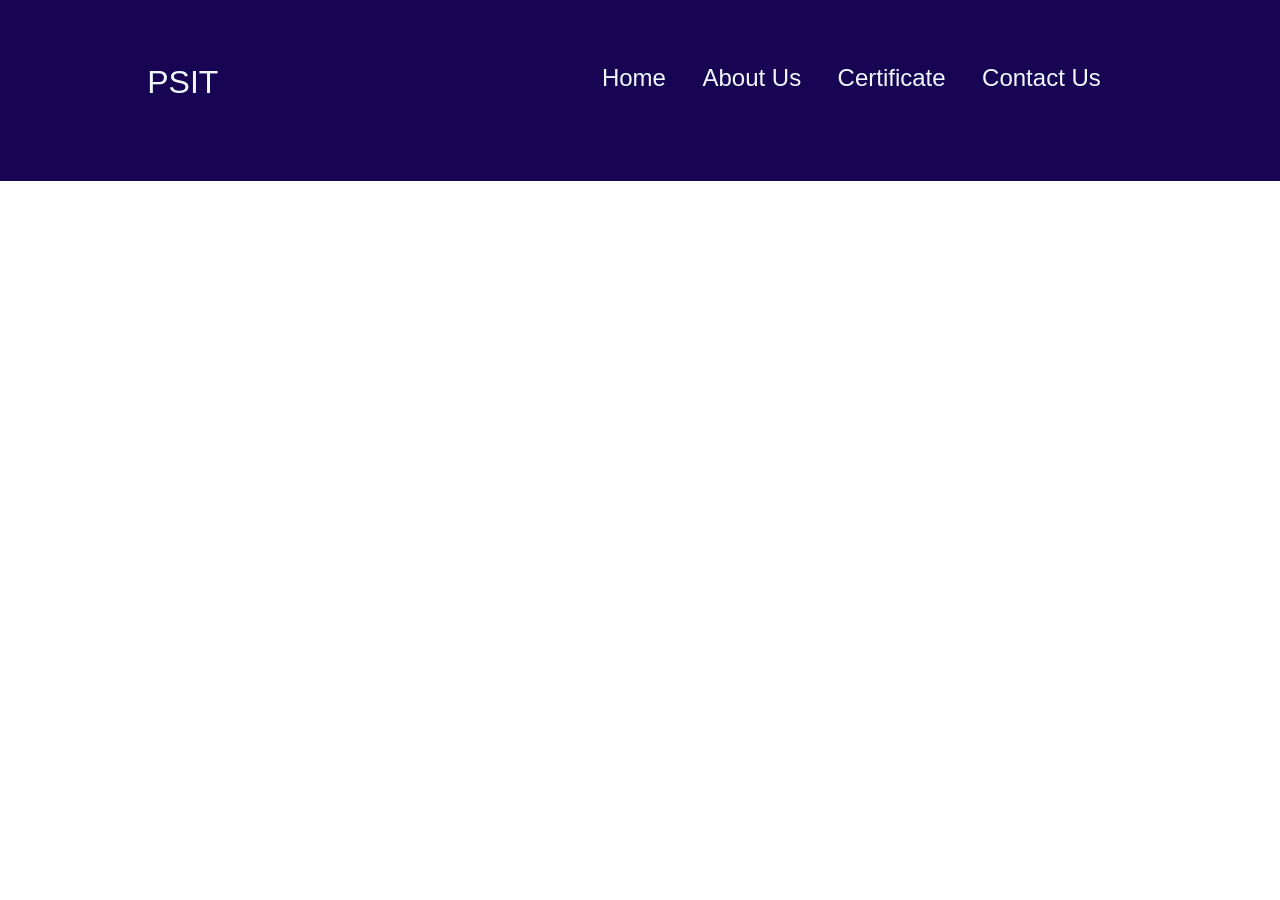
<file: Web_Dev/index.html>
<html>

<head>
    <title>Online Examination Management System</title>
    <link rel="stylesheet" href="index.css">
</head>

<body class="body">
    <section class="navigation">
        <div class="logo">PSIT</div>
        <div class="navcontent">
            <nav class="navi">
                <a href="#home">Home</a>
                <a href="#about">About Us</a>
                <a href="#certificate">Certificate</a>
                <a href="#contact">Contact Us</a>
            </nav>
        </div>

    </section>
    <section class="home">
        <p>
            Lorem, ipsum dolor sit amet consectetur adipisicing elit. Porro omnis harum explicabo unde h
        </p>
    </section>
</body>

</html>
</file>
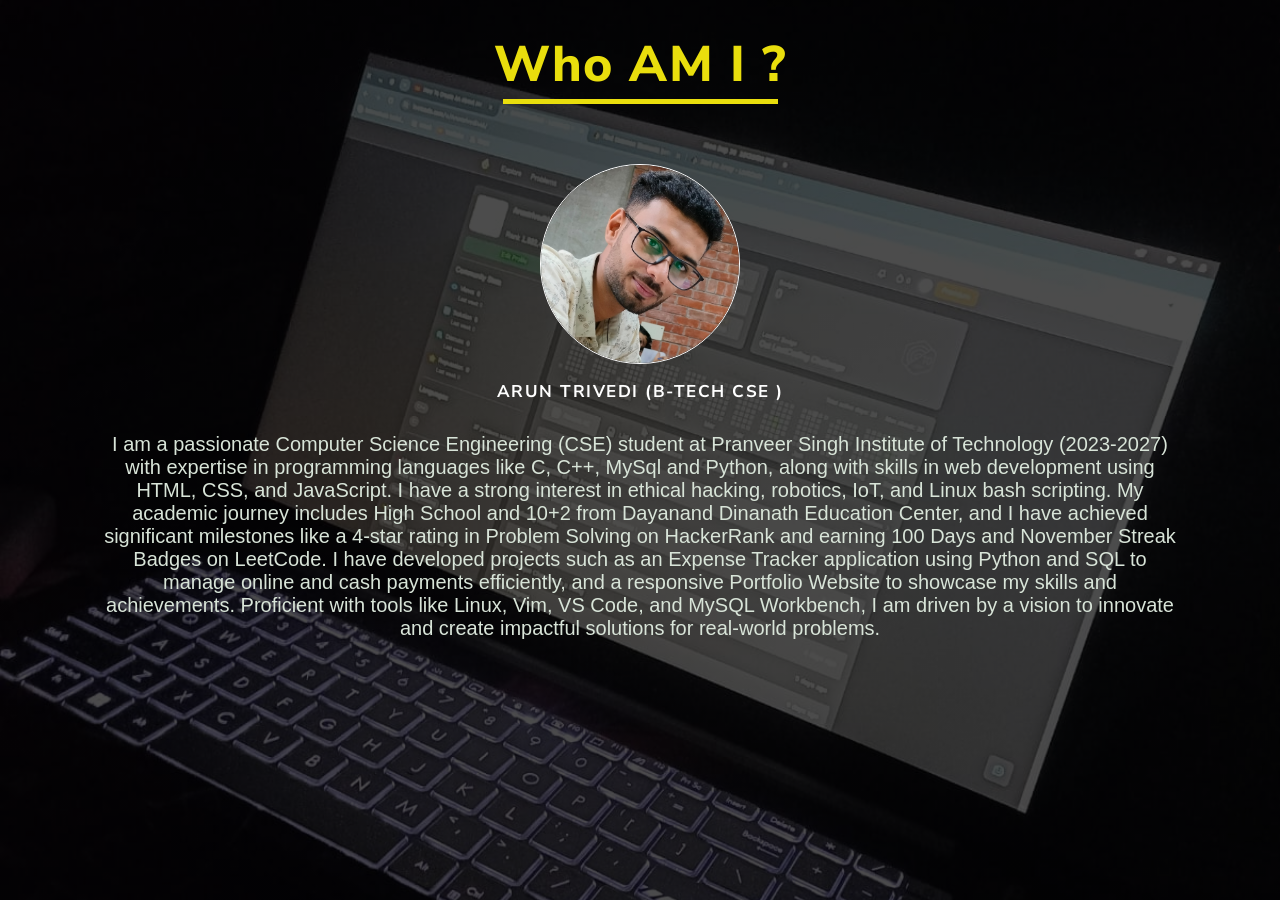
<file: Web_Dev/aboutme.html>
<!DOCTYPE html>
<html lang="en">
<head>
    <meta charset="UTF-8">
    <meta http-equiv="X-UA-Compatible" content="IE=edge">
    <meta name="viewport" content="width=device-width, initial-scale=1.0">
    <title>About Me Section </title>
    <link rel="stylesheet" href="aboutstyle.css">
</head>
<body>
    <div class="bg">
        <div class="aboutme">
            <article>
                <h1>  Who AM I ? </h1>
                <img src="face1.jpeg">
                <h5> Arun Trivedi (B-tech CSE )</h5>
                <blockquote>  

                    I am a passionate Computer Science Engineering (CSE) student at Pranveer Singh Institute of Technology (2023-2027) with expertise in programming languages like C, C++, MySql and Python, along with skills in web development using HTML, CSS, and JavaScript. I have a strong interest in ethical hacking, robotics, IoT, and Linux bash scripting. My academic journey includes High School and 10+2 from Dayanand Dinanath Education Center, and I have achieved significant milestones like a 4-star rating in Problem Solving on HackerRank and earning 100 Days and November Streak Badges on LeetCode. I have developed projects such as an Expense Tracker application using Python and SQL to manage online and cash payments efficiently, and a responsive Portfolio Website to showcase my skills and achievements. Proficient with tools like Linux, Vim, VS Code, and MySQL Workbench, I am driven by a vision to innovate and create impactful solutions for real-world problems.</blockquote>
                
                <!-- <p>Lorem ipsum dolor sit, amet ident dolorum odio laboriosam quidem saepe a ab obcaecati impedit.</p> -->
            </article>

        </div>
    </div>
</body>
</html>
</file>
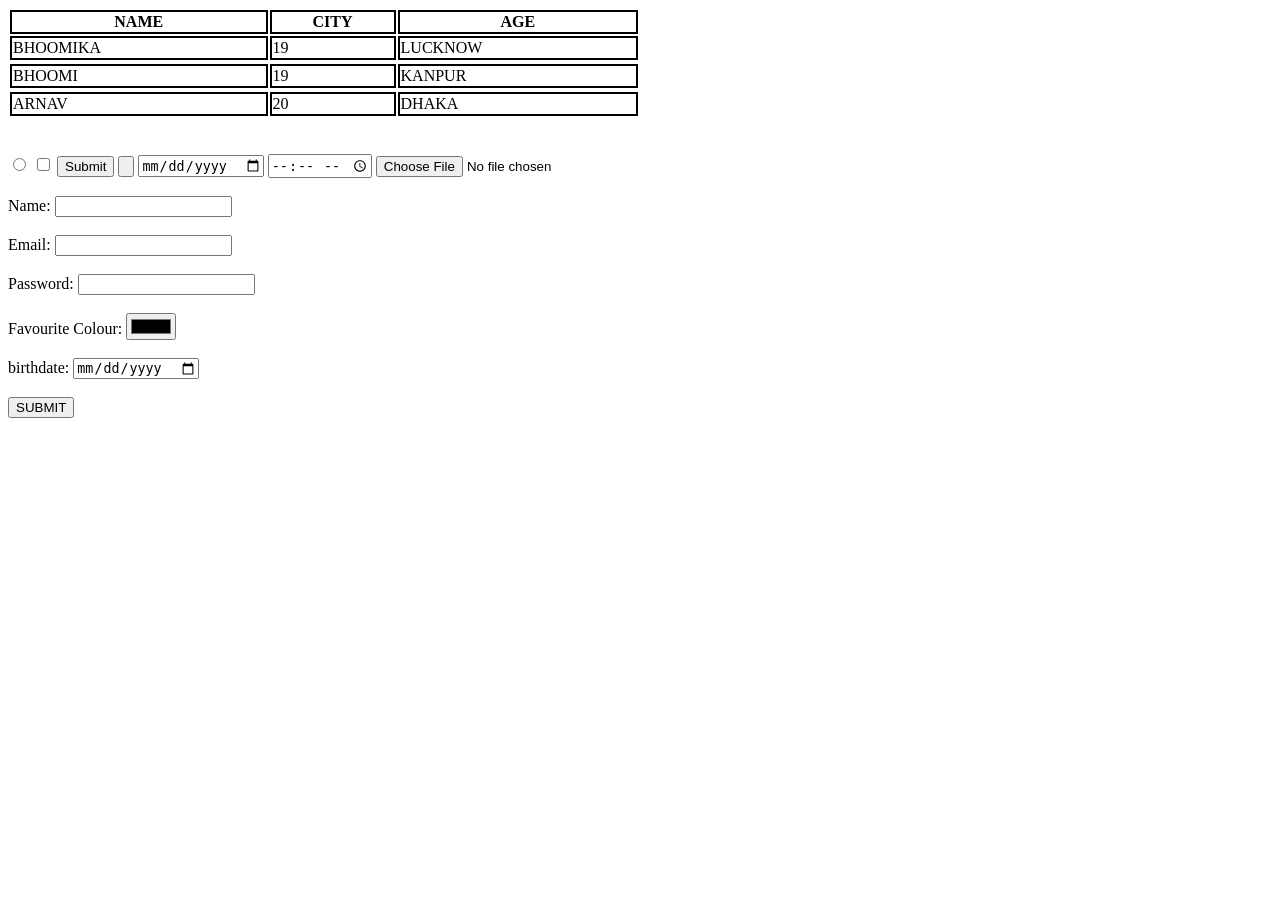
<file: Web_Dev/class.html>
<!-- The table element represents data with more than one dimension, in the form of a table
 Tables have rpws columns and cells given by their descendents.The rows and column form a grid ; table's cells must complete cover that grid without overlap
 
<th> table header
The text in <th> elements are bold and centered by default. 
<tf> table footer
<tbody> table body
The <td> tag defines a standard data cell in an HTML table.
The text in <td> elements are regular and left-aligned by default.
<tr> table row

 Write a HTML code in which create a table of 3 columns name, city,and age.-->

 <!DOCTYPE html>
 <html lang="en">
 <head>
     <meta charset="UTF-8">
     <meta name="viewport" content="width=device-width, initial-scale=1.0">
     <title>Table</title>
 
 <body>
     <style>
         table th,td{
             border:2px solid;
         }
     </style>
 
     <table style="width:50%">
         <tr>
             <th colspan>NAME</th>
             <th colspan>CITY</th>
             <th colspan>AGE</th>
 
         </tr>
         <td>BHOOMIKA</td>
         <td>19</td>
         <td>LUCKNOW</td>
         <tr>
 
         <tr>
             <td>BHOOMI</td>
             <td>19</td>
             <td>KANPUR</td>
         </tr>
 
         <tr></tr>
             <td>ARNAV</td>
             <td>20</td>
             <td>DHAKA</td>
         </tr>
 
         </tr>
     </table><br><br>
 
     <input type="radio">
     <input type="checkbox">
     <input type="submit">
     <input type="button">
     <input type="date">
     <input type="time">
     <input type="file">
     <br><br>
     <form action="/submit" method="post">
         <label for="name">Name:</label>
         <input type="text" id="name" name="name" required> <br><br>
 
         <label for="email">Email:</label>
         <input type="email" id="email" name="email" required> <br><br>
 
         <label for="password">Password:</label>
         <input type="password" id="password" name="password" required> <br><br>
 
         <label for="colour">Favourite Colour:</label>
         <input type="color" id="colour" name="colour"> <br><br>
 
         <label for="birthdate">birthdate:</label>
         <input type="date" id="birthdate" name="birthdate"> <br><br>
     
         <input type="submit" value="SUBMIT"> <br><br>
     </form>
 </body>
 </head>
 </html>
 <!-- An HTML Form is used to collect user input
  HTML Input types-> submit, checkbox, colour, date, time, email, file, month, age, number, password, range, radio,etc
  default value of type attribute is text
  HTML input attribute -> value:an initial value for an input field
  label: it defines a label for several items
  <Label></Label> tag defines a label for several items.
 The <label for=""></label> tag defines a label for many form elements.
 The "for" attribute of the <label></label> tag should be equal to the id attirbute of the <input> element to bind them together
 
  data list : with predefined options, this is connected to an input element
  Create an HTML form that includes the following:
  -A text input for the user's name.
  -An email input for the user's email address.
  -A password input
  -A colour picker for the user's favourite colour.
  -A data picker for the user's birthday
  -A submit button-->
</file>
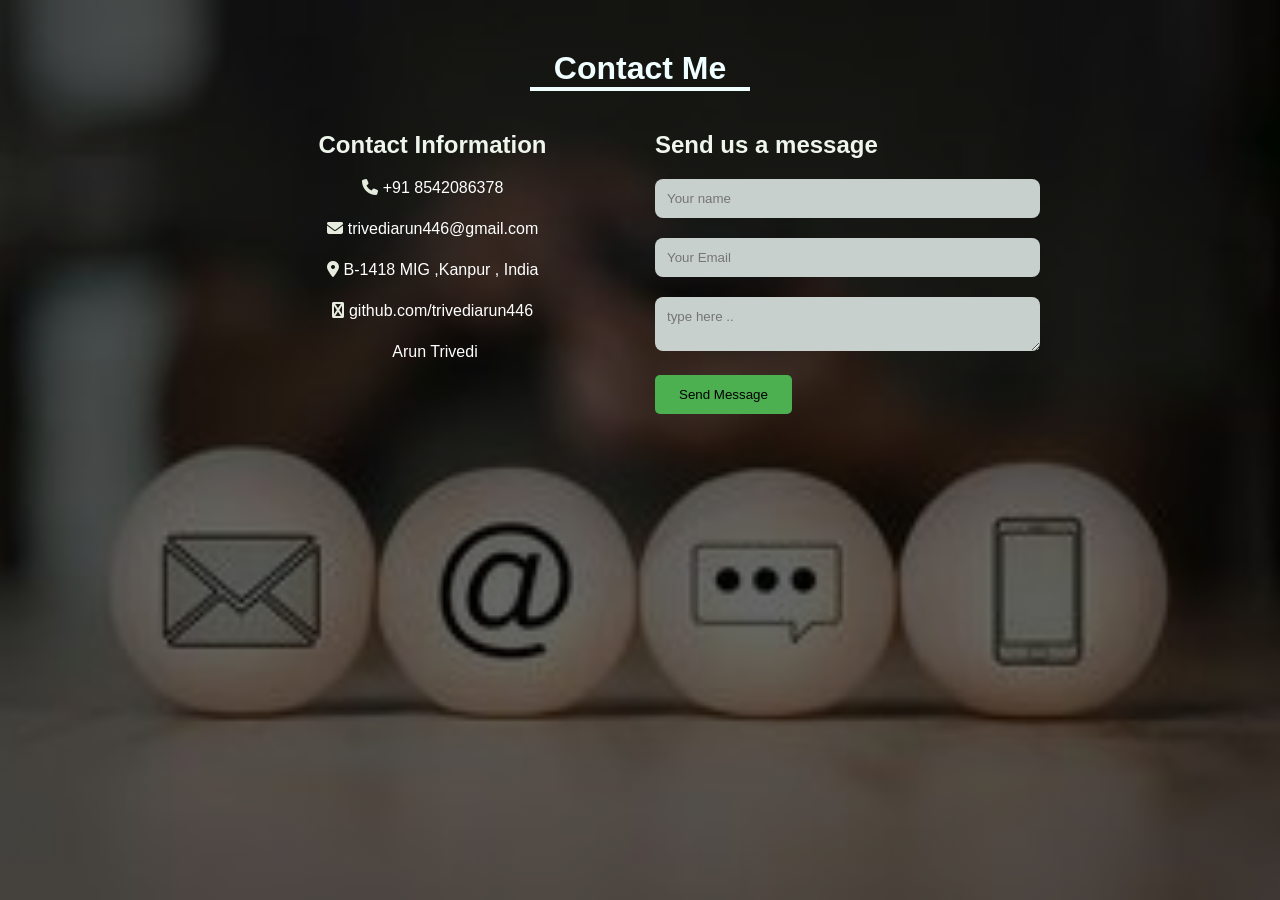
<file: Web_Dev/contact.html>
<!DOCTYPE html>
<html lang="en">

<head>
    <meta charset="UTF-8">
    <meta http-equiv="X-UA-Compatible" content="IE=edge">
    <meta name="viewport" content="width=device-width, initial-scale=1.0">
    <title>CONTACT</title>
    <!-- <link rel="stylesheet" href="path/to/font-awesome/css/font-awesome.min.css"> -->
    <link rel="stylesheet" href="https://cdnjs.cloudflare.com/ajax/libs/font-awesome/6.6.0/css/all.min.css"
        integrity="sha512-Kc323vGBEqzTmouAECnVceyQqyqdsSiqLQISBL29aUW4U/M7pSPA/gEUZQqv1cwx4OnYxTxve5UMg5GT6L4JJg=="
        crossorigin="anonymous" referrerpolicy="no-referrer" />
    <link rel="stylesheet" href="contact.css">
</head>

<body>
    <section class="contact">
        <div class="container">
            <h2>contact me</h2>
            <div class="contact-wrapper">

                <div class="contact-info">
                    <h3>Contact Information</h3>
                    <p><i class="fas fa-phone"></i>+91 8542086378</p>
                    <p><i class="fa fa-envelope"></i>trivediarun446@gmail.com</p>
                    <p> <i class="fas fa-map-marker-alt"></i>B-1418 MIG ,Kanpur , India </p>
                    <p><i class="fa fa-github"></i>github.com/trivediarun446</p>
                    <p><i class="fa fa-linkedin-square"></i>Arun Trivedi</p>
                </div>
                <div class="contact-form">
                    <h3> Send us a message </h3>
                    <form onsubmit="sendEmail() ; reset() ;return false ;">
                        <div class="form-group">
                            <input type="text" name="name" placeholder="Your name">
                        </div>
                        <div class="form-group">
                            <input type="email" name="email" placeholder="Your Email">
                        </div>
                        <div class="form-group">
                            <textarea name="message" placeholder="type here .."></textarea>
                        </div>
                        <button type="submit">Send Message</button>
                    </form>
                </div>
            </div>
        </div>
    </section>
    <script src=" https://smtpjs.com/v3/smtp.js"></script>
    <script>
        function sendEmail() {
            Email.send({
                Host: "smtp.gmail.com",
                Username: "arunakshi446@gmail.com",
                Password: "password",
                To: 'trivediarun446@gmail.com',
                From: document.getElementById("email").value,
                Subject: "For inquery",
                Body: "Name : " +document.getElementById("Name").value + "br> Email : "+ document.getElementById("email").value +  "<br> Message : " +document.getElementById("message").value 
            }).then(
                message => alert("Message Send succesfully")
            );

        }
    </script>
</body>

</html>
</file>
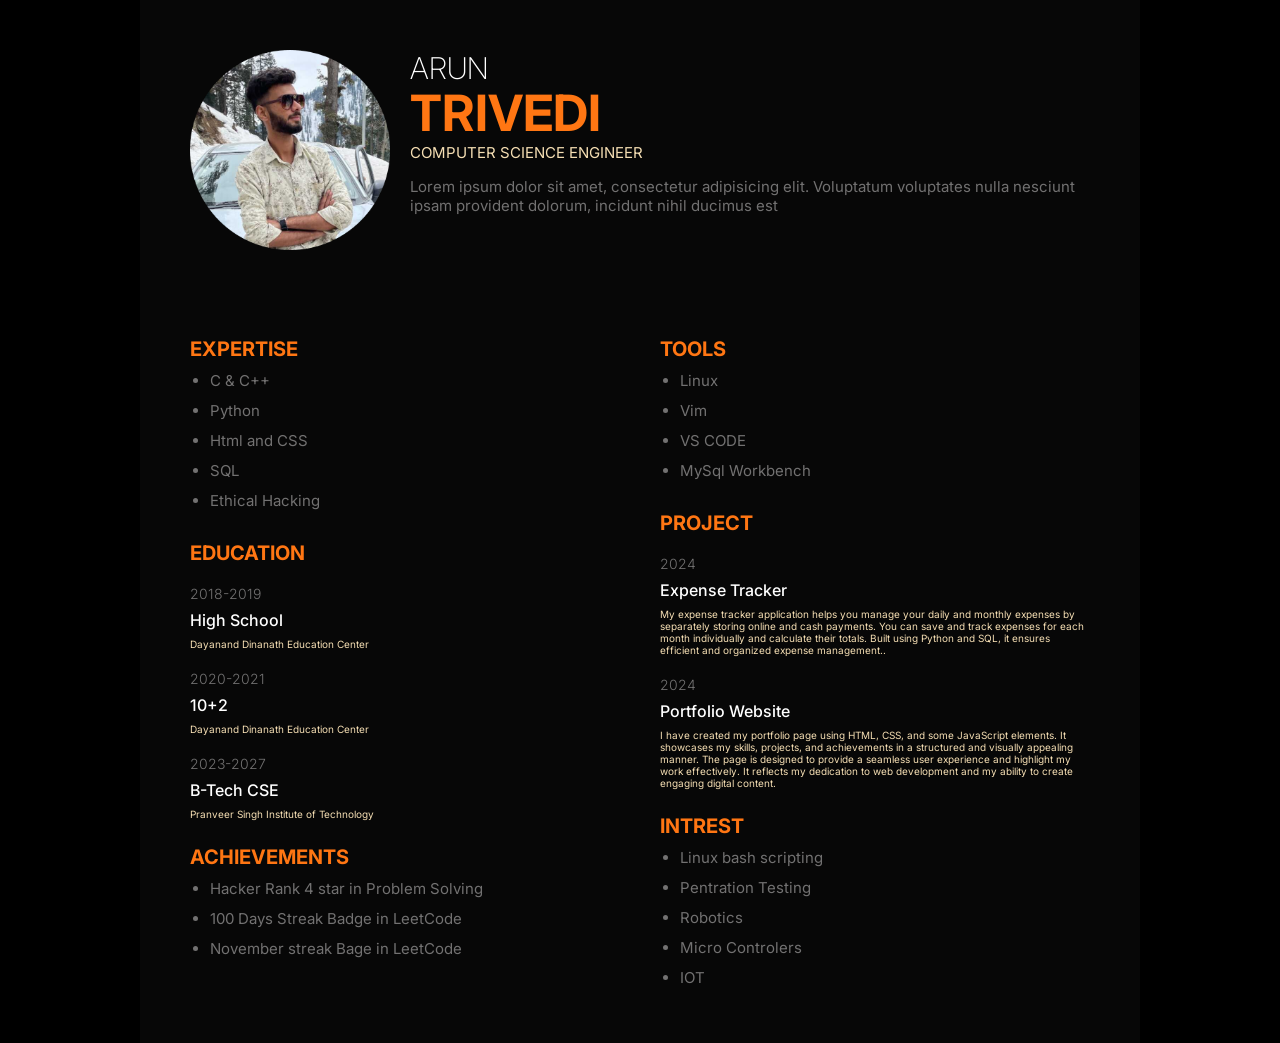
<file: Web_Dev/resume.html>
<!DOCTYPE html>
<html lang="en">

<head>
    <meta charset="UTF-8">
    <meta http-equiv="X-UA-Compatible" content="IE=edge">
    <meta name="viewport" content="width=device-width, initial-scale=1.0">
    <title>resume</title>
    <link rel="stylesheet" href="resume.css">
</head>

<body>
    <div class="container ">
        <div class="profile">
            <div class="profile_container">
                <div class="profile_profileImg">
                    <img src="cvimg.png" alt="arun trived">
                </div>
                <div>
                    <h1 class="profile_name">
                        <span class="first_name">arun</span>
                        <span class="last_name ">Trivedi</span>
                    </h1>
                    <p class="profile_title"> Computer Science Engineer</p>
                    <p class="description"> Lorem ipsum dolor sit amet, consectetur adipisicing elit. Voluptatum
                        voluptates nulla nesciunt ipsam provident dolorum, incidunt nihil ducimus est</p>
                    <!-- <a class="downloadBtn" href="cv.pdf" download="Resume.pdf">Download</a> -->
                </div>
            </div>
        </div>
        <!-- Col 1 is started here  -->
        <div class="col-1">
            <div class="skill">
                <h3 class="title"> Expertise</h3>
                <ul class="skill_list description">
                    <li> C & C++ </li>
                    <li> Python </li>
                    <li> Html and CSS </li>
                    <li> SQL </li>
                    <li> Ethical Hacking</li>
                </ul>
            </div>
            <!-- Education section  -->
            <div class="edu">
                <h3 class="title">Education</h3>
                <div class="edu_item">
                    <p class="item_preTitle"> 2018-2019</p>
                    <h4 class="item_title">High School</h4>
                    <p class="item_sub">Dayanand Dinanath Education Center </p>
                </div>
                <div class="edu_item">
                    <p class="item_preTitle"> 2020-2021</p>
                    <h4 class="item_title">10+2</h4>
                    <p class="item_sub">Dayanand Dinanath Education Center </p>
                </div>
                <div class="edu_item">
                    <p class="item_preTitle"> 2023-2027</p>
                    <h4 class="item_title">B-Tech CSE</h4>
                    <p class="item_sub">Pranveer Singh Institute of Technology </p>
                </div>
            </div>
            <!-- certificate section  -->
            <!-- <div class="edu">
                <h3 class="title">Certification</h3>
                <div class="edu_item">
                    <p class="item_preTitle"> year1</p>
                    <h4 class="item_title">Certification1</h4>
                    <p class="item_sub">from</p>
                </div>
                <div class="edu_item">
                    <p class="item_preTitle">year2</p>
                    <h4 class="item_title"> Certification2</h4>
                    <p class="item_sub">from </p>
                </div>
                <div class="edu_item">
                    <p class="item_preTitle"> year 3</p>
                    <h4 class="item_title">certificate3</h4>
                    <p class="item_sub">from </p>
                </div>
            </div> -->
            <div class="skill">
                <h3 class="title"> Achievements</h3>
                <ul class="skill_list description">
                    <li> Hacker Rank 4 star in Problem Solving  </li>
                    <li> 100 Days Streak Badge in LeetCode</li>
                    <li>  November streak Bage in LeetCode</li>
                    <!-- <li> Ach2 </li> -->
                </ul>
            </div>
        </div>

        <!-- col 2 is started here  -->
        <div class="col-2">
            <div class="skill">
                <h3 class="title"> Tools</h3>
                <ul class="skill_list description">
                    <li> Linux </li>
                    <li> Vim </li>
                    <li> VS CODE </li>
                    <li> MySql Workbench </li>
                </ul>
            </div>
            <!-- Project section -->
            <div class="edu">
                <h3 class="title">Project</h3>
                <div class="edu_item">
                    <p class="item_preTitle"> 2024</p>
                    <h4 class="item_title">Expense Tracker</h4>
                    <p class="item_sub"> My expense tracker application helps you manage your daily and monthly expenses by separately storing online and cash payments. You can save and track expenses for each month individually and calculate their totals. Built using Python and SQL, it ensures efficient and organized expense management.. </p>
                </div>
                <div class="edu_item">
                    <p class="item_preTitle">2024</p>
                    <h4 class="item_title"> Portfolio Website</h4>
                    <p class="item_sub">I have created my portfolio page using HTML, CSS, and some JavaScript elements. It showcases my skills, projects, and achievements in a structured and visually appealing manner. The page is designed to provide a seamless user experience and highlight my work effectively. It reflects my dedication to web development and my ability to create engaging digital content.</p>
                </div>
                <!-- <div class="edu_item">
                    <p class="item_preTitle"></p>
                    <h4 class="item_title">project3</h4>
                    <p class="item_sub">Lorem ipsum dolor sit amet consectetur adipisicing elit. Soluta qui incidunt iusto corporis! Dicta ipsa ut cumque ex necessitatibus aliquid quidem asperiores assumenda reprehenderit</p>
                </div> -->
            </div>
            <!-- Intrest Section -->
            <div class="skill">
                <h3 class="title"> Intrest</h3>
                <ul class="skill_list description">
                    <li> Linux bash scripting </li>
                    <li> Pentration Testing</li>
                    <li> Robotics </li>
                    <li> Micro Controlers </li>
                    <li> IOT </li>
                </ul>
            </div>
            <!-- Internship Section -->
            <!-- <div class="edu">
                <h3 class="title">Internship</h3>
                <div class="edu_item">
                    <p class="item_preTitle"> year1</p>
                    <h4 class="item_title">Intern1</h4>
                    <p class="item_sub">from</p>
                </div>
                <div class="edu_item">
                    <p class="item_preTitle">year2</p>
                    <h4 class="item_title"> Intern2</h4>
                    <p class="item_sub">from </p>
                </div>
            </div> -->
        </div>
    </div>
</body>

</html>
</file>
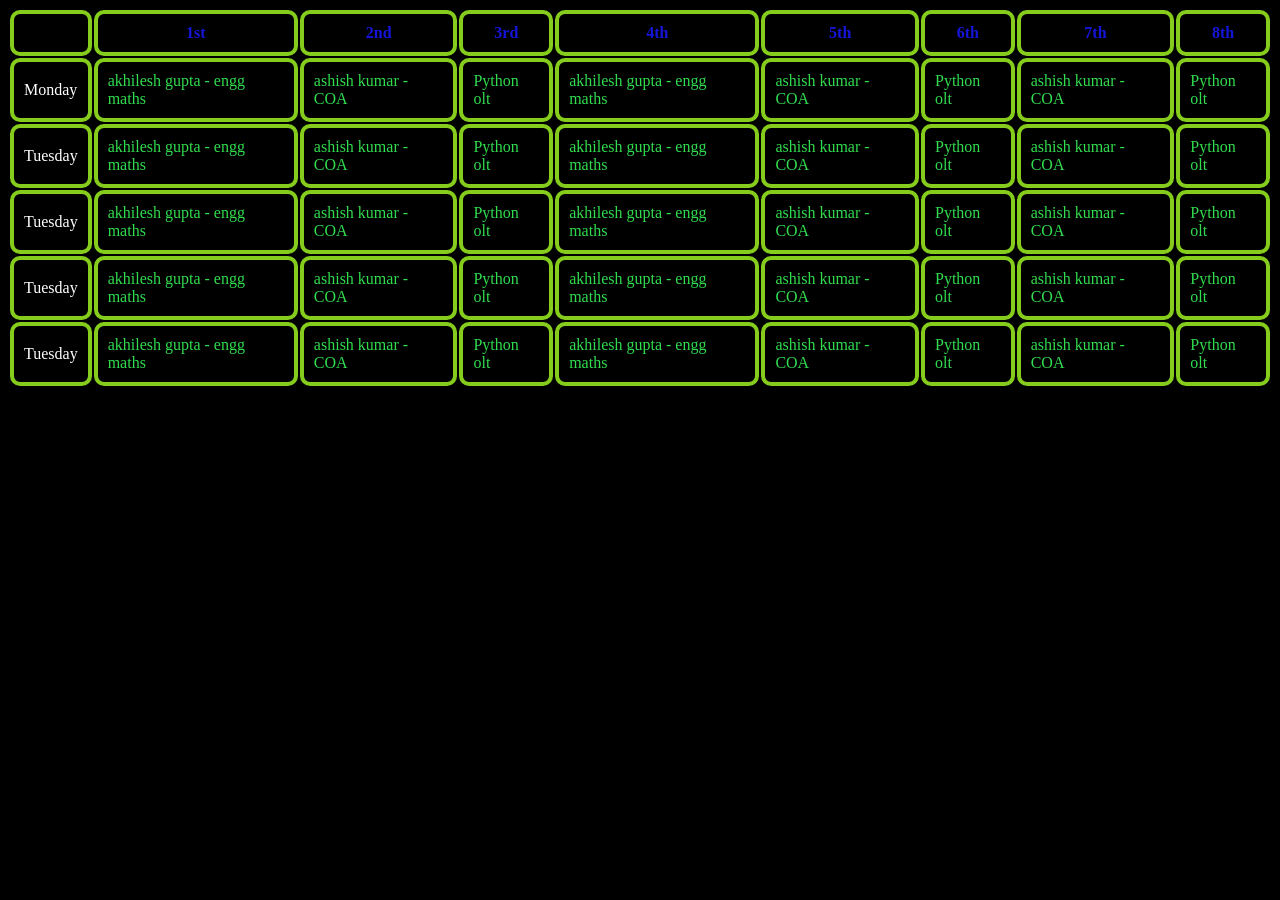
<file: Web_Dev/table.html>
<!DOCTYPE html>
<html>
    <head>
        <title>oct4</title>
        <style>
            body{
                box-sizing: border-box;
                justify-content: center;
                display: flex;
                flex-direction: column;
            }
            body{
                background-color: black;
            }
            h1{
                color: white;
            }
            th,tr,td{
                border: 4px solid black;
                color: white;
                border-color: rgb(133, 204, 28);
                padding: 10px;
                border-radius: 10px;
            }
            th{
                color: rgb(21, 21, 218);
            }
            #Devansh{
                color: rgb(49, 220, 78);
            }
            #Arnav{
                color: rgb(230, 37, 236);
            }
            td{
                background-color: black;
            }
        </style>
    </head>
    <body>
        <table>
            <tr>
                <th></th>
                <th>1st</th>
                <th>2nd</th>
                <th>3rd</th>
                <th>4th</th>
                <th>5th</th>
                <th>6th</th>
                <th>7th</th>
                <th>8th</th>
            </tr>
            <tr>
                <td id="day">Monday</td>
                <td id="Devansh">akhilesh gupta - engg maths</td>
                <td id="Devansh">ashish kumar - COA</td>
                <td id="Devansh">Python olt</td>
                <td id="Devansh">akhilesh gupta - engg maths</td>
                <td id="Devansh">ashish kumar - COA</td>
                <td id="Devansh">Python olt</td>
                <td id="Devansh">ashish kumar - COA</td>
                <td id="Devansh">Python olt</td>
            </tr>
            <tr>
                <td id="day">Tuesday</td>
                <td id="Devansh">akhilesh gupta - engg maths</td>
                <td id="Devansh">ashish kumar - COA</td>
                <td id="Devansh">Python olt</td>
                <td id="Devansh">akhilesh gupta - engg maths</td>
                <td id="Devansh">ashish kumar - COA</td>
                <td id="Devansh">Python olt</td>
                <td id="Devansh">ashish kumar - COA</td>
                <td id="Devansh">Python olt</td>
            </tr>
            <tr>
                <td id="day">Tuesday</td>
                <td id="Devansh">akhilesh gupta - engg maths</td>
                <td id="Devansh">ashish kumar - COA</td>
                <td id="Devansh">Python olt</td>
                <td id="Devansh">akhilesh gupta - engg maths</td>
                <td id="Devansh">ashish kumar - COA</td>
                <td id="Devansh">Python olt</td>
                <td id="Devansh">ashish kumar - COA</td>
                <td id="Devansh">Python olt</td>
            </tr>
            <tr>
                <td id="day">Tuesday</td>
                <td id="Devansh">akhilesh gupta - engg maths</td>
                <td id="Devansh">ashish kumar - COA</td>
                <td id="Devansh">Python olt</td>
                <td id="Devansh">akhilesh gupta - engg maths</td>
                <td id="Devansh">ashish kumar - COA</td>
                <td id="Devansh">Python olt</td>
                <td id="Devansh">ashish kumar - COA</td>
                <td id="Devansh">Python olt</td>
            </tr>
            <tr>
                <td id="day">Tuesday</td>
                <td id="Devansh">akhilesh gupta - engg maths</td>
                <td id="Devansh">ashish kumar - COA</td>
                <td id="Devansh">Python olt</td>
                <td id="Devansh">akhilesh gupta - engg maths</td>
                <td id="Devansh">ashish kumar - COA</td>
                <td id="Devansh">Python olt</td>
                <td id="Devansh">ashish kumar - COA</td>
                <td id="Devansh">Python olt</td>
            </tr>
            <tr></tr>
        </table>
    </body>
</html>
</file>
<file: Web_Dev/index.css>
*
{
    font-family: "Poppins", sans-serif;
    font-weight: 300;
    /* color: black; */
    box-sizing: border-box;
    margin: 0 ;
    padding: 0 ;
    outline: none ;
    border: none ;
    text-decoration: none; /* this is used for removing underline  */
    text-transform: capitalize;
}

.body{
    /* background-color: black; */
}
.navigation{
    display: flex;
    border: 0px solid ;
    position: fixed;
    top : 0;
    left:0 ;
    right :0 ;
    align-items: 2rem 9%;
    justify-content: space-between;
    padding: 2rem 9%;
    color: aliceblue;
    background: rgb(23, 5, 84);
}

.navigation .logo{
   padding-left: 2rem;
   padding-top: 2rem; 
   padding-bottom: 3rem;
   font-size: 2rem;
}
.navigation .navcontent .navi{
    /* display: block; */
   padding-top: 2rem;
   padding-right: 2rem;
   color: white;
   text-decoration: none;
}
.navi a{
    color: aliceblue;
    padding-right: 2rem;
    font-size: 1.5rem;
}
</file>
<file: Web_Dev/aboutstyle.css>
@import url('https://fonts.googleapis.com/css2?family=Nunito+Sans:ital,opsz,wght@0,6..12,200..1000;1,6..12,200..1000&display=swap');

*{
    margin:0px ;
   padding: 0px;
   box-sizing: border-box ;
   font-family: "Nunito Sans", sans-serif;
   text-align:  center ;
   color:  #fff;
   /* line-height: 1px ; */
   /* letter-spacing: 1px; */
}
.bg {
    min-height: 100vh ;
    width : 100%;
    background-image: linear-gradient(rgba(0,0,0,0.7),rgba(0,0,0,0.7)) , url(computer.jpeg);
    background-position: center;
    background-size: cover;
    background-repeat: no-repeat;
}
.aboutme {
    padding: 30px 100px;
    /* text-transform: capitalize; */
}
article h1 {
    font-size: 50px;
    font-weight: 800;
    color: rgb(233, 222, 13);
    text-transform: capitalize;
    letter-spacing: 1.5px;
}
article h1:after 
{
    content: "";
    height: 5px;
    width: 275px;
    background-color: rgb(233, 222, 13);
    display: block;
    margin: auto;
}
article img {
    height: 200px;
    width: 200px;
    border: 1px solid #fff;
    border-radius: 50%;
    margin-top: 60px ;
}
blockquote {
    font-family: sans-serif;
    font-size: 20px;
    margin-top: 30px;
    color: rgb(216, 228, 216);
}
article h5 {
    font-size: 17px;
    margin-top: 10px;
    letter-spacing: 1.5px;
    text-transform: uppercase;
}   
/* article p {
    font-size: 17px;
} */
</file>
<file: Web_Dev/contact.css>
* {
    margin: 0px;
    padding: 0px;
    box-sizing: border-box;
    font-family: sans-serif;
}

body {
    min-height: 100vh;
    width: 100%;
    background-image: linear-gradient(rgba(0, 0, 0, 0.6), rgba(0, 0, 0, 0.6)), url(contact_bg.jpg);
    background-position: center;
    background-size: cover;
    background-repeat: no-repeat;
}

.contact {
    min-height: 100vh;
    padding: 50px;
    text-align: center;
}

.container {
    max-width: 800px;
    margin: auto;
}

.container h2 {
    font-size: 32px;
    margin-bottom: 40px;
    color: azure;
    text-transform: capitalize;
}

.container h2:after {
    content: "";
    height: 4px;
    width: 220px;
    background-color: azure;
    display: block;
    margin: auto;
}

.contact-wrapper {
    display: grid;
    grid-template-columns: repeat(2, 1fr);
    grid-gap: 30px;
}

.contact-form {
    text-align: left;
}

.contact-form h3 {
    font-size: 24px;
    margin-bottom: 20px;
    color: rgb(238, 246, 236);
}

.form-group {
    margin-bottom: 20px;
}

input, textarea {
    width: 100%;
    padding: 12px;
    border-radius: 8px;
    border: none;
    background-color: rgb(200, 208, 206);
}

button {
    display: inline-block;
    padding: 12px 24px;
    background-color: #4caf50;
    color: black;
    border: none;
    border-radius: 5px;
    cursor: pointer;
}

button:hover {
    background-color: #77ee16;
}

.contact-info h3 {
    font-size: 24px;
    margin-bottom: 20px;
    color: rgb(238, 246, 236);
}

.contact-info p {
    margin-bottom: 15px;
    color: white;
}

.contact-info i {
    margin-right: 5px;
    margin-bottom: 10px;
    color: rgb(229, 235, 221);
}

/* Responsive Design */
@media (max-width: 768px) {
    .contact-wrapper {
        grid-template-columns: 1fr; /* Stacks items on top of each other on smaller screens */
    }

    .container h2 {
        font-size: 28px;
    }

    .contact-form h3, .contact-info h3 {
        font-size: 22px;
    }

    input, textarea {
        padding: 10px; /* Slightly smaller padding for mobile */
    }
}

@media (max-width: 480px) {
    .container h2 {
        font-size: 24px;
    }

    .contact-form h3, .contact-info h3 {
        font-size: 20px;
    }

    input, textarea {
        padding: 8px; /* More compact padding for very small screens */
    }

    button {
        padding: 10px 20px;
    }
}
</file>
<file: Web_Dev/resume.css>
@import url('https://fonts.googleapis.com/css2?family=IBM+Plex+Sans:ital,wght@0,100;0,200;0,300;0,400;0,500;0,600;0,700;1,100;1,200;1,300;1,400;1,500;1,600;1,700&family=Inter:ital,opsz,wght@0,14..32,100..900;1,14..32,100..900&display=swap');

*{
  padding: 0;
  margin: 0;
  box-sizing: border-box;
}
/* These are the some variable  */
:root{
    --primary-color: #ff7613 ;
    --text-color : #727171 ;
}
html{
    font-size: 10px;
}
body{
    font-family: Inter , sans-serif;
    background-color: black;
    color:wheat;
}
/* Basic css for all images */
img{
    width: 100%;
    /* object-fit: cover; */
}
/* Basic css for all anchor tags  */
a{
    text-decoration: none;
    color: white;
}
.description {
    margin-top: 1rem;
    font-size: 1.5rem;
    font-weight: 400;
    color: var(--text-color);
}
.title {
    margin-top: 2.5rem;
    color: var(--primary-color);
    font-weight: 700;
    font-size: 2rem ;
    text-transform: uppercase;
}

/* This container class contain the whole content of the web page  */
.container{
    max-width: 1000px;
    width : 90% ;
    margin: 0 auto ; 
    display: grid ;
    padding: 5rem ;
    background: #070707;
    grid-template-columns: 1fr 1fr; /* this make two columns of 1fr */
    gap: 4rem; /* gap between two columns are 4 rem */
}
/* For small device */

@media only screen and (max-width : 768px) {
    .container{
        width: 100%;
        grid-template-columns: 1fr;
        padding: 3rem;
        gap : 7rem ;
    }
}
.profile{
    grid-column: 1/-1 ;
    margin-bottom: 2rem ;
}
.profile_container {
    /* This profile container contain the img h1 paragraph and two paragraph  */
    display: flex;
    gap : 2rem ; 
    /* align-items: center; */
}
.profile_profileImg{
    max-width : 200px ;
    
}
.first_name{
    color: white;
    font-size: 30px;
    font-weight: 200;
    font-size: clamp(2rem,8vm,4rem);
    text-transform: uppercase;
    display: block;
    margin-bottom: -0.8rem;
}
.last_name {
    color: var(--primary-color);
    font-size: 50px;
    font-weight: 700;
    font-size: clamp(2.5rem , 15vm , 7rem);
    text-transform: uppercase;
    display: block; 
    margin-top: 5px;
   
}
.profile_title{
    font-size: 1.5rem;
    font-weight: 400;
    text-transform: uppercase;
    margin-bottom: 1.5rem;
}
.downloadBtn {
    display: block;
    text-decoration: underline;
    font-size: 1.6rem;
    margin-top: 1rem;
}
.downloadBtn:hover{
 color: var(--primary-color);
}
/* For small device everything should be in one column  */
@media only screen and ( max-width : 768px){
    .profile_container{
        flex-direction: column;
    }
}

/* Expertise */
.skill_list {
    margin-top: 0.5rem;
    margin-left: 2rem;
    line-height: 2;
}
/* Education section  */
.edu_item {
    margin-top: 2rem;
}
.item_preTitle {
    font-size: 1.4rem;
    color:var(--text-color);
    font-weight: 300 ;

}
.item_title{
    font-size: 1.6rem;
    color: white;
    font-weight: 500;
    margin: 0.8rem 0;
}
.item.subtitle{
    font-size: 1.4rem;
    font-weight: 400;
}
</file>
